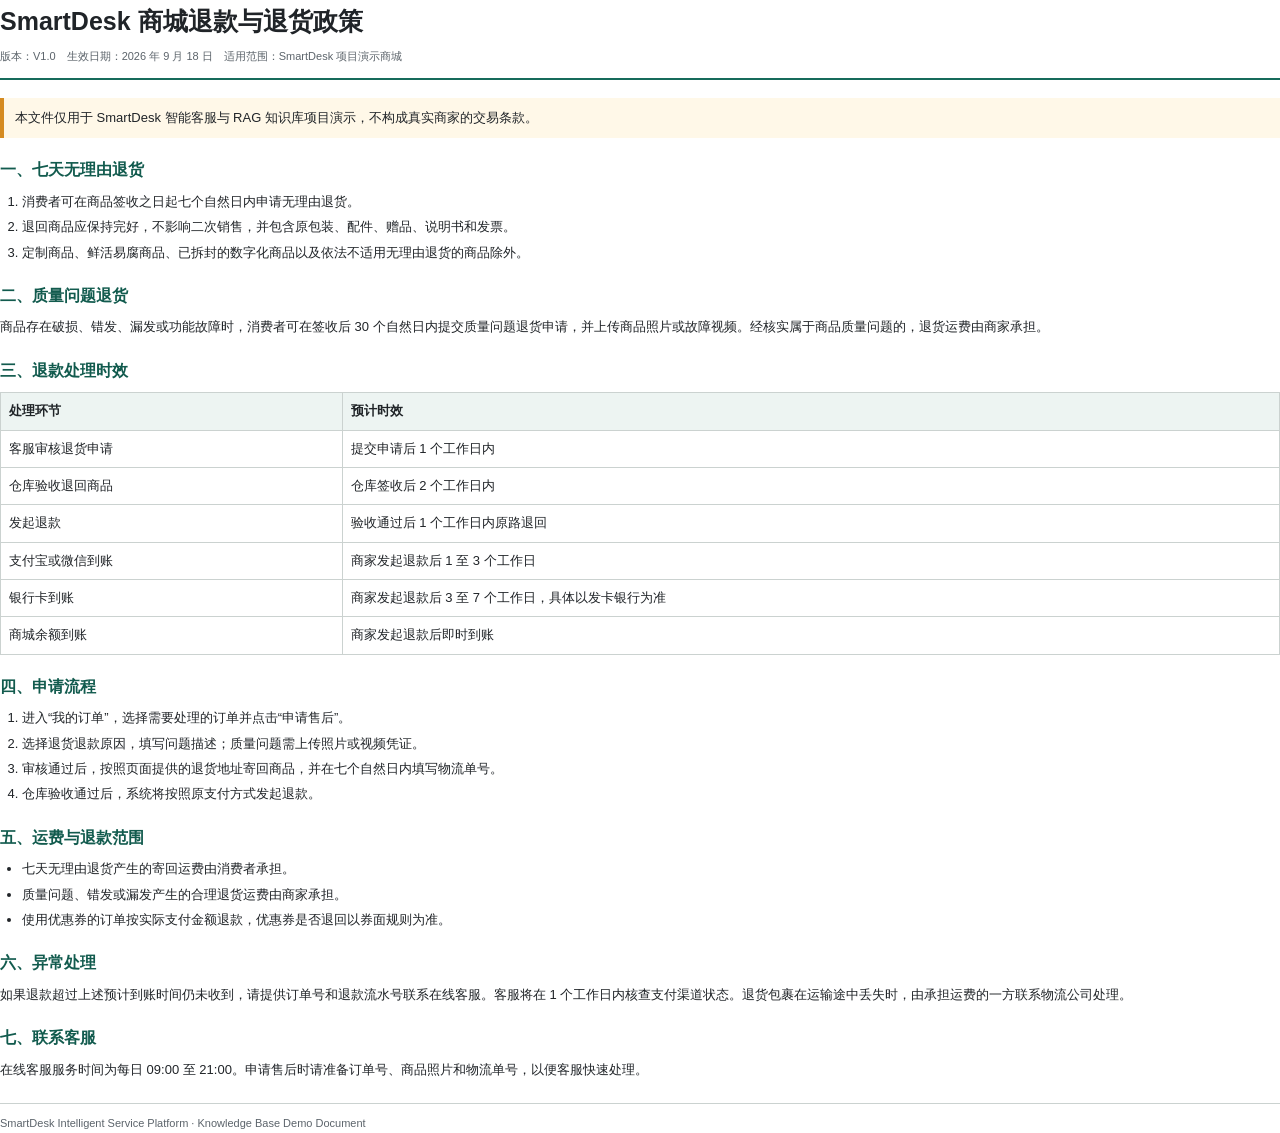
<file: docs/refund-policy-demo.html>
<!doctype html>
<html lang="zh-CN">
<head>
  <meta charset="UTF-8">
  <meta name="viewport" content="width=device-width, initial-scale=1">
  <title>SmartDesk 商城退款与退货政策</title>
  <style>
    @page { size: A4; margin: 18mm 17mm; }
    * { box-sizing: border-box; }
    body {
      margin: 0;
      color: #202428;
      font: 13px/1.72 "Microsoft YaHei", "SimSun", sans-serif;
    }
    header {
      border-bottom: 2px solid #176b5b;
      padding-bottom: 12px;
      margin-bottom: 18px;
    }
    h1 { margin: 0 0 4px; font-size: 25px; letter-spacing: 0; }
    h2 { margin: 18px 0 7px; font-size: 16px; color: #125b4e; letter-spacing: 0; }
    p { margin: 4px 0; }
    ol, ul { margin: 5px 0 5px 22px; padding: 0; }
    li { margin: 3px 0; }
    .meta { color: #5c646b; font-size: 11px; }
    .notice {
      margin: 12px 0 16px;
      padding: 9px 11px;
      border-left: 4px solid #d58b21;
      background: #fff8e8;
    }
    table { width: 100%; border-collapse: collapse; margin: 8px 0 12px; }
    th, td { border: 1px solid #cbd2d0; padding: 7px 8px; text-align: left; vertical-align: top; }
    th { background: #edf4f2; font-weight: 700; }
    footer { margin-top: 22px; padding-top: 10px; border-top: 1px solid #cbd2d0; color: #5c646b; font-size: 11px; }
  </style>
</head>
<body>
  <header>
    <h1>SmartDesk 商城退款与退货政策</h1>
    <div class="meta">版本：V1.0　生效日期：2026 年 9 月 18 日　适用范围：SmartDesk 项目演示商城</div>
  </header>

  <div class="notice">本文件仅用于 SmartDesk 智能客服与 RAG 知识库项目演示，不构成真实商家的交易条款。</div>

  <h2>一、七天无理由退货</h2>
  <ol>
    <li>消费者可在商品签收之日起七个自然日内申请无理由退货。</li>
    <li>退回商品应保持完好，不影响二次销售，并包含原包装、配件、赠品、说明书和发票。</li>
    <li>定制商品、鲜活易腐商品、已拆封的数字化商品以及依法不适用无理由退货的商品除外。</li>
  </ol>

  <h2>二、质量问题退货</h2>
  <p>商品存在破损、错发、漏发或功能故障时，消费者可在签收后 30 个自然日内提交质量问题退货申请，并上传商品照片或故障视频。经核实属于商品质量问题的，退货运费由商家承担。</p>

  <h2>三、退款处理时效</h2>
  <table>
    <thead>
      <tr><th>处理环节</th><th>预计时效</th></tr>
    </thead>
    <tbody>
      <tr><td>客服审核退货申请</td><td>提交申请后 1 个工作日内</td></tr>
      <tr><td>仓库验收退回商品</td><td>仓库签收后 2 个工作日内</td></tr>
      <tr><td>发起退款</td><td>验收通过后 1 个工作日内原路退回</td></tr>
      <tr><td>支付宝或微信到账</td><td>商家发起退款后 1 至 3 个工作日</td></tr>
      <tr><td>银行卡到账</td><td>商家发起退款后 3 至 7 个工作日，具体以发卡银行为准</td></tr>
      <tr><td>商城余额到账</td><td>商家发起退款后即时到账</td></tr>
    </tbody>
  </table>

  <h2>四、申请流程</h2>
  <ol>
    <li>进入“我的订单”，选择需要处理的订单并点击“申请售后”。</li>
    <li>选择退货退款原因，填写问题描述；质量问题需上传照片或视频凭证。</li>
    <li>审核通过后，按照页面提供的退货地址寄回商品，并在七个自然日内填写物流单号。</li>
    <li>仓库验收通过后，系统将按照原支付方式发起退款。</li>
  </ol>

  <h2>五、运费与退款范围</h2>
  <ul>
    <li>七天无理由退货产生的寄回运费由消费者承担。</li>
    <li>质量问题、错发或漏发产生的合理退货运费由商家承担。</li>
    <li>使用优惠券的订单按实际支付金额退款，优惠券是否退回以券面规则为准。</li>
  </ul>

  <h2>六、异常处理</h2>
  <p>如果退款超过上述预计到账时间仍未收到，请提供订单号和退款流水号联系在线客服。客服将在 1 个工作日内核查支付渠道状态。退货包裹在运输途中丢失时，由承担运费的一方联系物流公司处理。</p>

  <h2>七、联系客服</h2>
  <p>在线客服服务时间为每日 09:00 至 21:00。申请售后时请准备订单号、商品照片和物流单号，以便客服快速处理。</p>

  <footer>SmartDesk Intelligent Service Platform · Knowledge Base Demo Document</footer>
</body>
</html>
</file>
